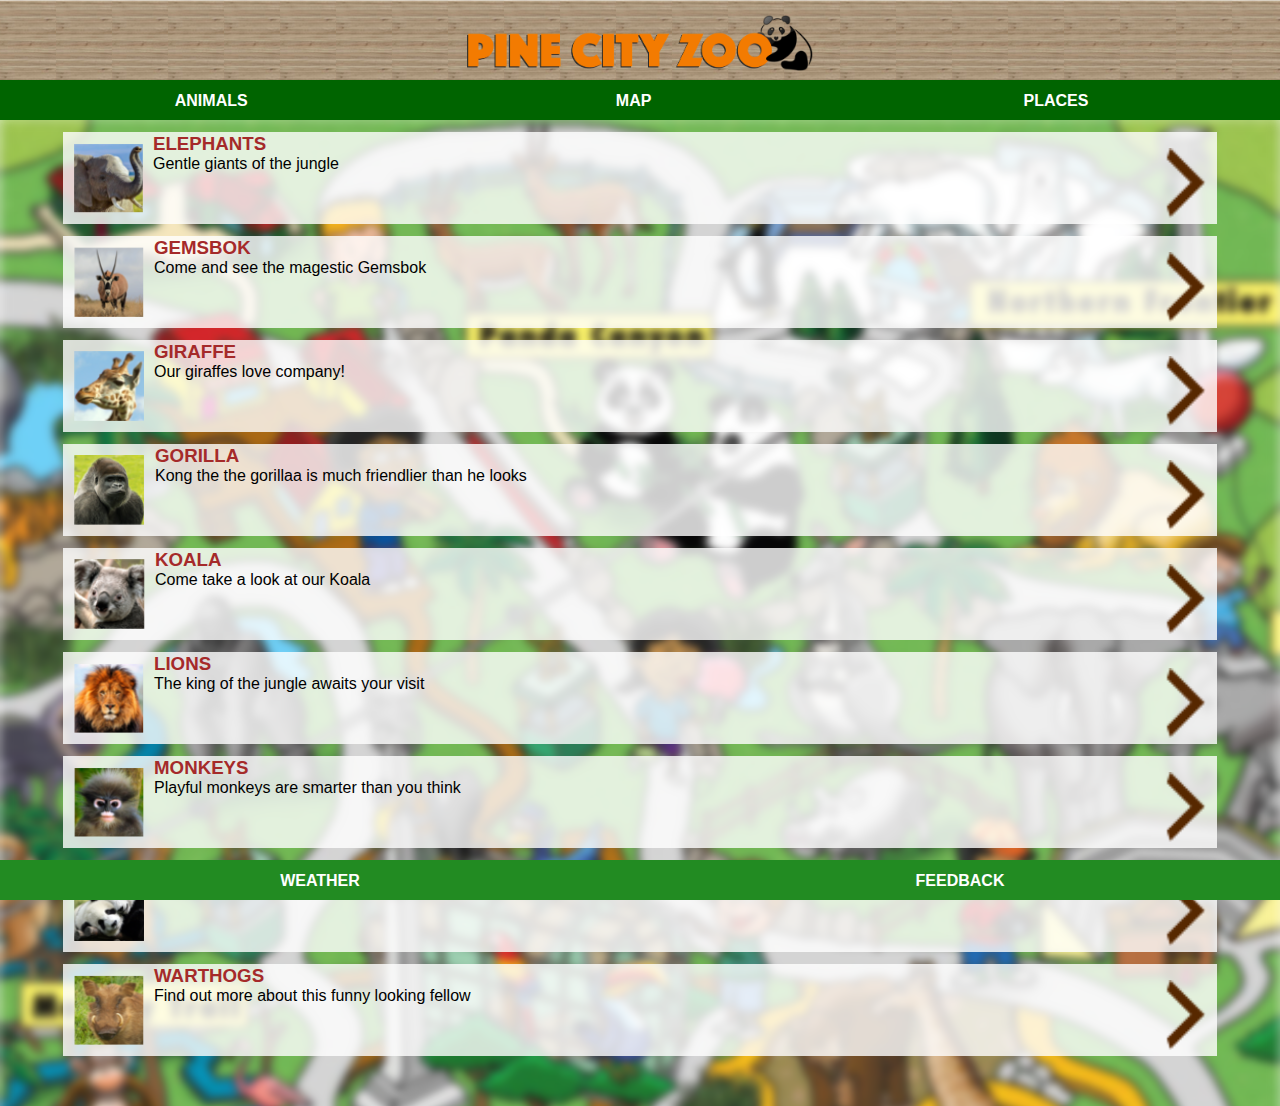
<file: animals.html>
<!DOCTYPE html>
<html>
	<head>
		<link rel="stylesheet" href="style.css">
	</head>
	<body>
		<div id="header">
			<img src="images/logo.png"/>
		</div>
		<div id="tabs-top">
			<a href="animals.html">ANIMALS</a>
			<a href="index.html">MAP</a>
			<a href="places.html">PLACES</a>
		</div>
		<div id="main">
			<div id="content">
				<a class="info-box" href="elephants.html">
					<img class="right" src="images/next-arrow.png"/>
					<img src="images/elephant-tn.png"/>
					<h3>ELEPHANTS</h3>
					<p>Gentle giants of the jungle</p>
				</a>
				<a class="info-box" href="gemsbok.html">
					<img class="right" src="images/next-arrow.png"/>
					<img src="images/gemsbok-tn.png"/>
					<h3>GEMSBOK</h3>
					<p>Come and see the magestic Gemsbok</p>
				</a>
				<a class="info-box" href="giraffe.html">
					<img class="right" src="images/next-arrow.png"/>
					<img src="images/giraffe-tn.png"/>
					<h3>GIRAFFE</h3>
					<p>Our giraffes love company!</p>
				</a>
				<a class="info-box" href="gorilla.html">
					<img class="right" src="images/next-arrow.png"/>
					<img src="images/gorilla-tn.png"/>
					<h3>GORILLA</h3>
					<p>Kong the the gorillaa is much friendlier than he looks</p>
				</a>
				<a class="info-box" href="koala.html">
					<img class="right" src="images/next-arrow.png"/>
					<img src="images/koala-tn.png"/>
					<h3>KOALA</h3>
					<p>Come take a look at our Koala</p>
				</a>
				<a class="info-box" href="lion.html">
					<img class="right" src="images/next-arrow.png"/>
					<img src="images/lion-tn.png"/>
					<h3>LIONS</h3>
					<p>The king of the jungle awaits your visit</p>
				</a>
				<a class="info-box" href="monkey.html">
					<img class="right" src="images/next-arrow.png"/>
					<img src="images/monkey-tn.png"/>
					<h3>MONKEYS</h3>
					<p>Playful monkeys are smarter than you think</p>
				</a>
				<a class="info-box" href="panda.html">
					<img class="right" src="images/next-arrow.png"/>
					<img src="images/panda-tn.png"/>
					<h3>PANDAS</h3>
					<p>The pandas senn to be everyones favourite</p>
				</a>
				<a class="info-box" href="warthog.html">
					<img class="right" src="images/next-arrow.png"/>
					<img src="images/warthog-tn.png"/>
					<h3>WARTHOGS</h3>
					<p>Find out more about this funny looking fellow</p>
				</a>
			</div>
		</div>
		<div id="tabs-bottom">
			<a href="weather.html">WEATHER</a>
			<a href="feedback.html">FEEDBACK</a>
		</div>
	</body>
</html>
</file>
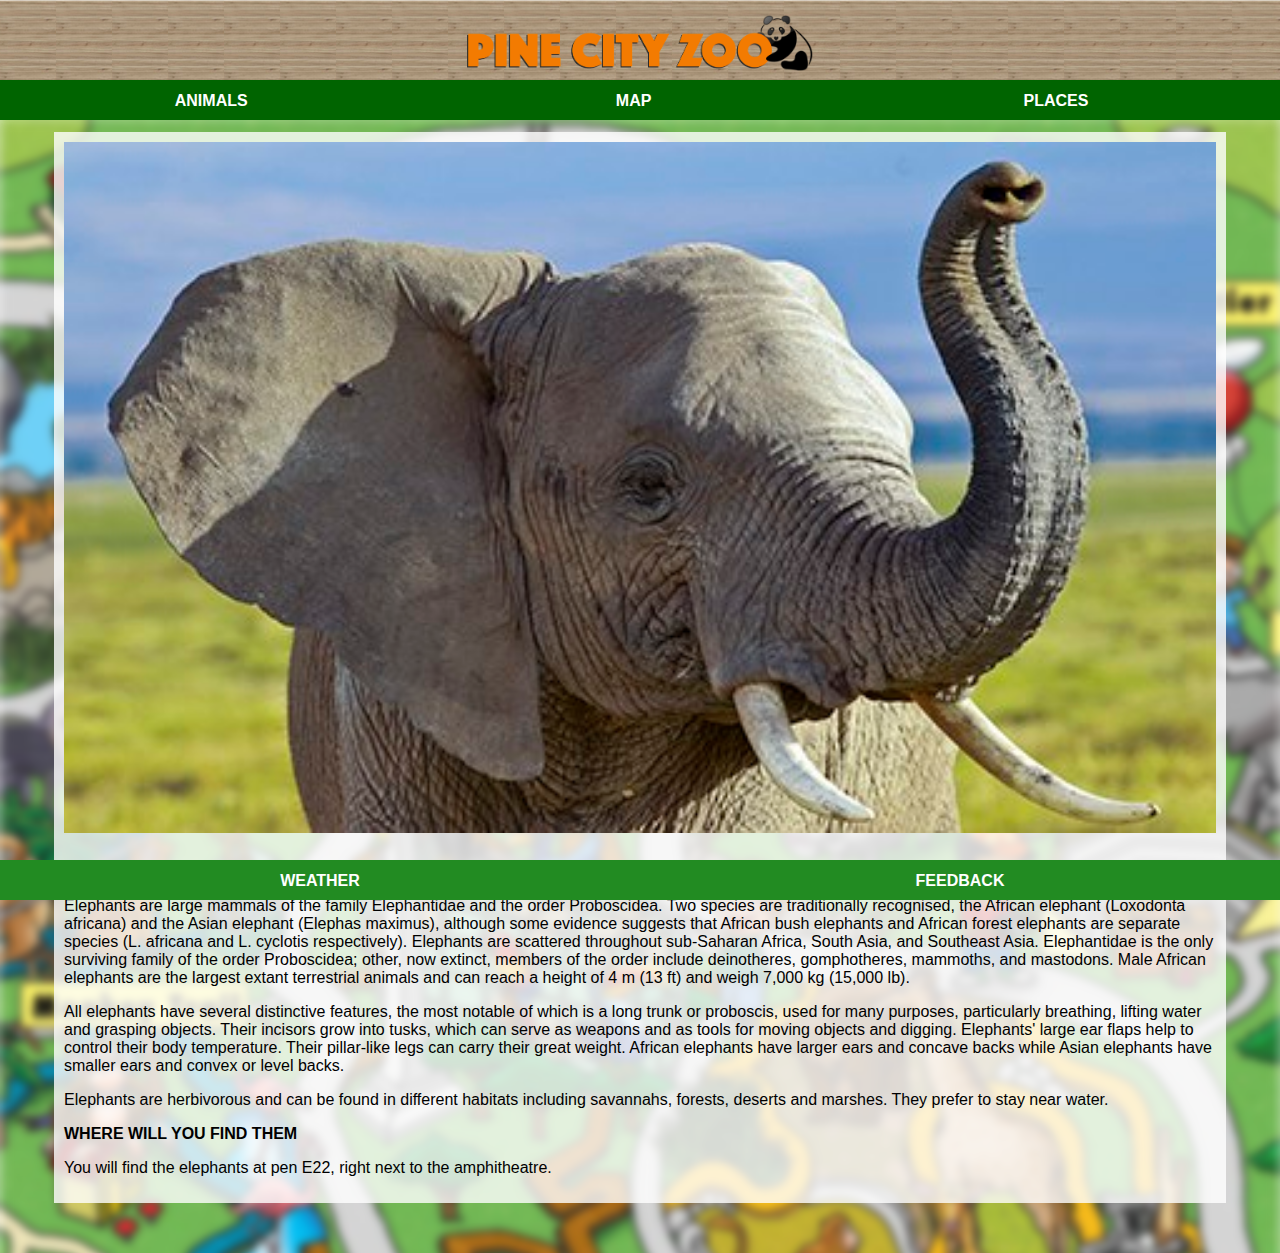
<file: elephants.html>
<!DOCTYPE html>
<html>
	<head>
		<link rel="stylesheet" href="style.css">
	</head>
	<body>
		<div id="header">
			<img src="images/logo.png"/>
		</div>
		<div id="tabs-top">
			<a href="animals.html">ANIMALS</a>
			<a href="index.html">MAP</a>
			<a href="places.html">PLACES</a>
		</div>
		<div id="main">
			<div id="content">
				<div id="info-box-full">
					<img src="images/elephant.jpg"/>
					<h3>ELEPHANTS</h3>
					 <p>Elephants are large mammals of the family Elephantidae and the order Proboscidea. Two 
    species are traditionally recognised, the African elephant (Loxodonta africana)
    and the Asian elephant (Elephas maximus), although some evidence suggests that
    African bush elephants and African forest elephants are separate species 
    (L. africana and L. cyclotis respectively). Elephants are scattered throughout
     sub-Saharan Africa, South Asia, and Southeast Asia. Elephantidae is the only 
     surviving family of the order Proboscidea; other, now extinct, members of the
     order include deinotheres, gomphotheres, mammoths, and mastodons. Male African
      elephants are the largest extant terrestrial animals and can reach a height of
     4 m (13 ft) and weigh 7,000 kg (15,000 lb).</p>
     <p>All elephants have several distinctive features, the most notable of which is a long
     trunk or proboscis, used for many purposes, particularly breathing, lifting
    water and grasping objects. Their incisors grow into tusks, which can serve 
    as weapons and as tools for moving objects and digging. Elephants' large ear 
    flaps help to control their body temperature. Their pillar-like legs can carry 
    their great weight. African elephants have larger ears and concave backs while 
   Asian elephants have smaller ears and convex or level backs.</p>
   <p>Elephants are herbivorous and can be found in different habitats including
    savannahs, forests, deserts and marshes. They prefer to stay near water.</p>
   <strong><p>WHERE WILL YOU FIND THEM</p></strong>
    <p>You will find the elephants at pen E22, right next to the amphitheatre.</p>
				</div>
			</div>
		</div>
		<div id="tabs-bottom">
			<a href="weather.html">WEATHER</a>
			<a href="feedback.html">FEEDBACK</a>
		</div>
	</body>
</html>
</file>
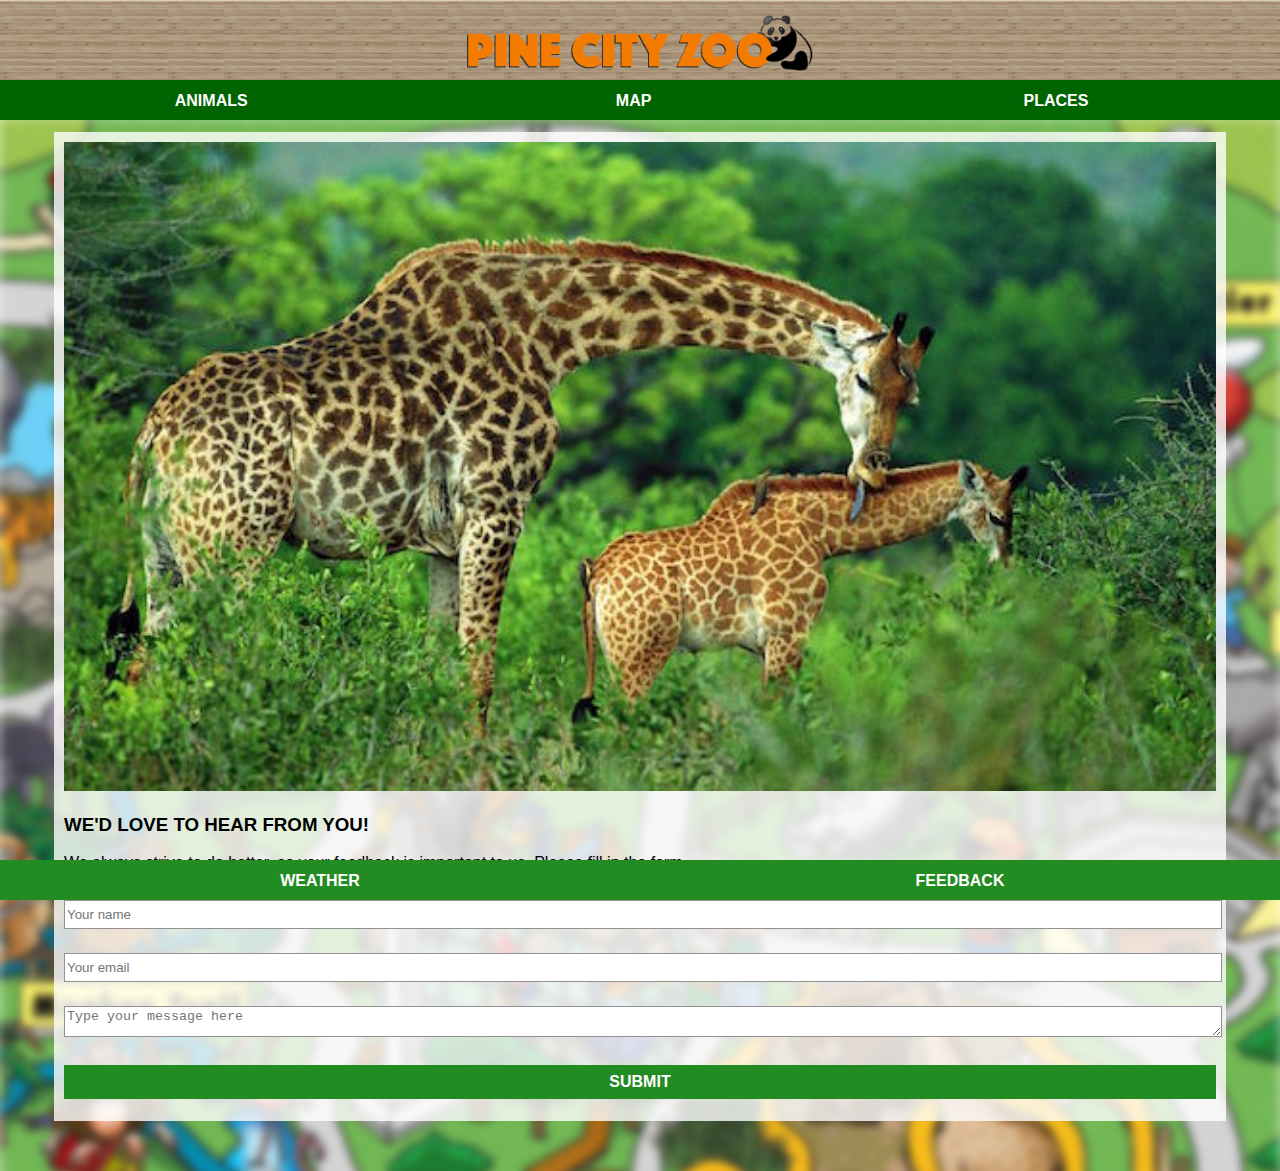
<file: feedback.html>
<!DOCTYPE html>
<html>
	<head>
		<link rel="stylesheet" href="style.css">
	</head>
	<body>
		<div id="header">
			<img src="images/logo.png"/>
		</div>
		<div id="tabs-top">
			<a href="animals.html">ANIMALS</a>
			<a href="index.html">MAP</a>
			<a href="places.html">PLACES</a>
		</div>
		<div id="main">
			<div id="content">
				<div id="info-box-full">
					<img src="images/giraffe-large.jpg"/>
					<h3>WE'D LOVE TO HEAR FROM YOU!</h3>
					<p>We always strive to do better, so your feedback is important to us. Please fill in the form.</p>
					<input type="text" placeholder="Your name" id="name"/>
					<input type="text" placeholder="Your email" id="email"/>
					<textarea placeholder="Type your message here"></textarea>
					<a class="button" href="message-recieved.html">SUBMIT</a>
				</div>
			</div>
		</div>
		<div id="tabs-bottom">
			<a href="weather.html">WEATHER</a>
			<a href="feedback.html">FEEDBACK</a>
		</div>
	</body>
</html>
</file>
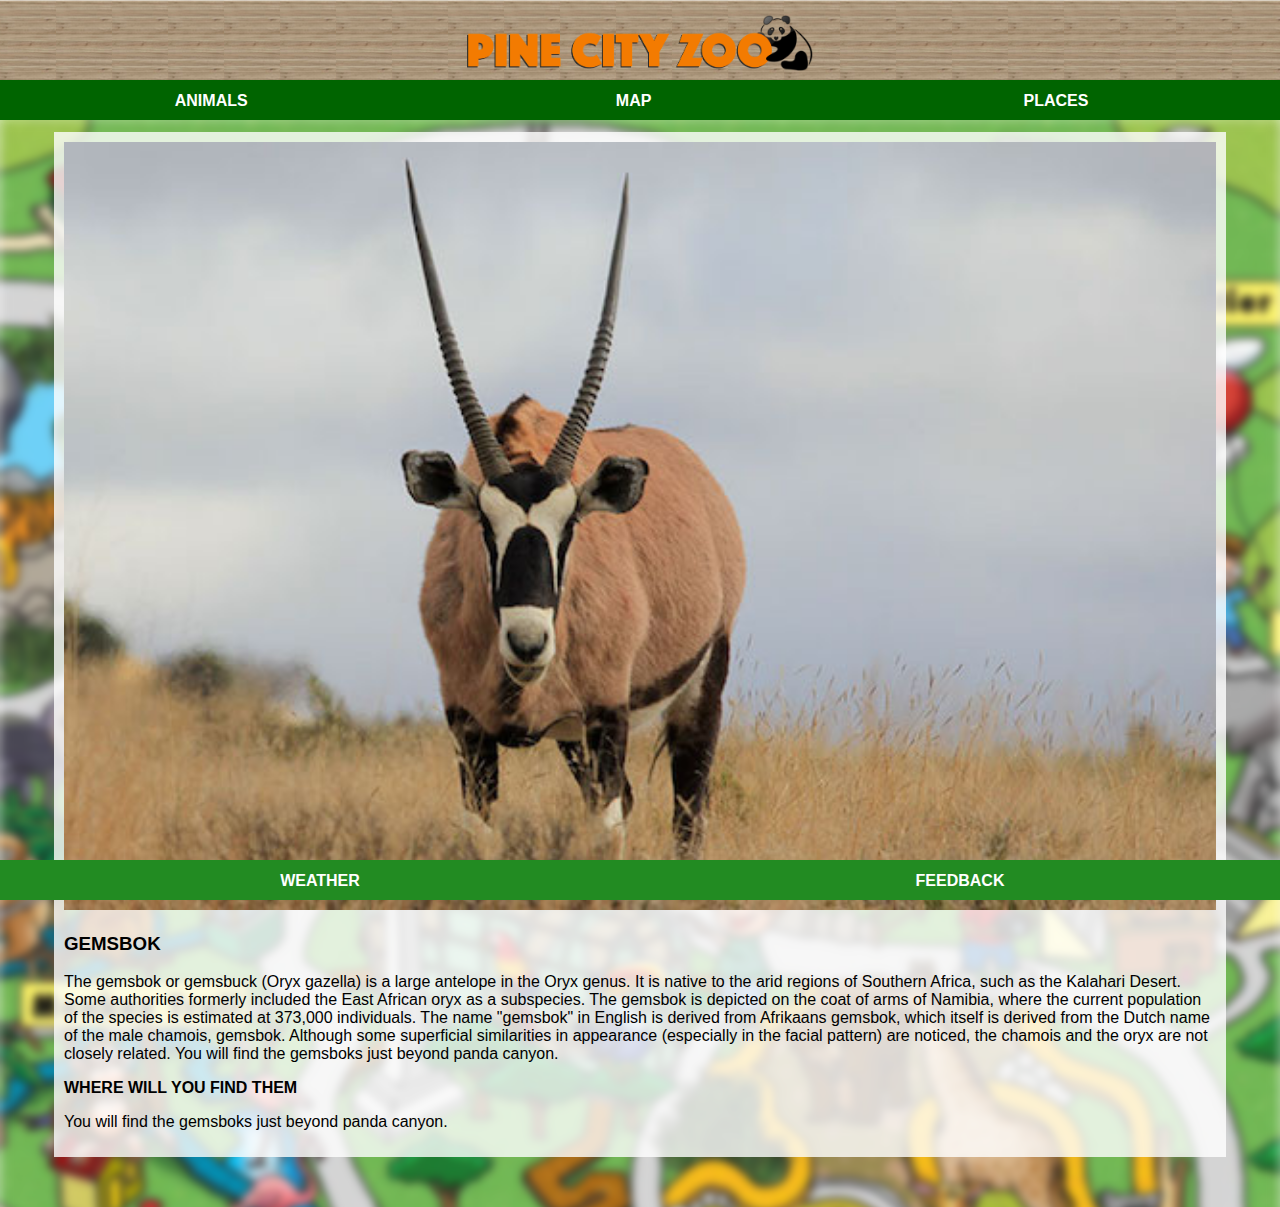
<file: gemsbok.html>
<!DOCTYPE html>
<html>
	<head>
		<link rel="stylesheet" href="style.css">
	</head>
	<body>
		<div id="header">
			<img src="images/logo.png"/>
		</div>
		<div id="tabs-top">
			<a href="animals.html">ANIMALS</a>
			<a href="index.html">MAP</a>
			<a href="places.html">PLACES</a>
		</div>
		<div id="main">
			<div id="content">
				<div id="info-box-full">
					<img src="images/gemsbok.jpg"/>
					<h3>GEMSBOK</h3>
					 <p>The gemsbok or gemsbuck (Oryx gazella) is a large antelope in the Oryx genus. It is native to the arid regions of Southern Africa, such as the Kalahari Desert. Some authorities formerly included the East African oryx as a subspecies.

The gemsbok is depicted on the coat of arms of Namibia, where the current population of the species is estimated at 373,000 individuals.

The name "gemsbok" in English is derived from Afrikaans gemsbok, which itself is derived from the Dutch name of the male chamois, gemsbok. Although some superficial similarities in appearance (especially in the facial pattern) are noticed, the chamois and the oryx are not closely related.
You will find the gemsboks just beyond panda canyon.
   <strong><p>WHERE WILL YOU FIND THEM</p></strong>
    <p>You will find the gemsboks just beyond panda canyon.</p>
				</div>
			</div>
		</div>
		<div id="tabs-bottom">
			<a href="weather.html">WEATHER</a>
			<a href="feedback.html">FEEDBACK</a>
		</div>
	</body>
</html>
</file>
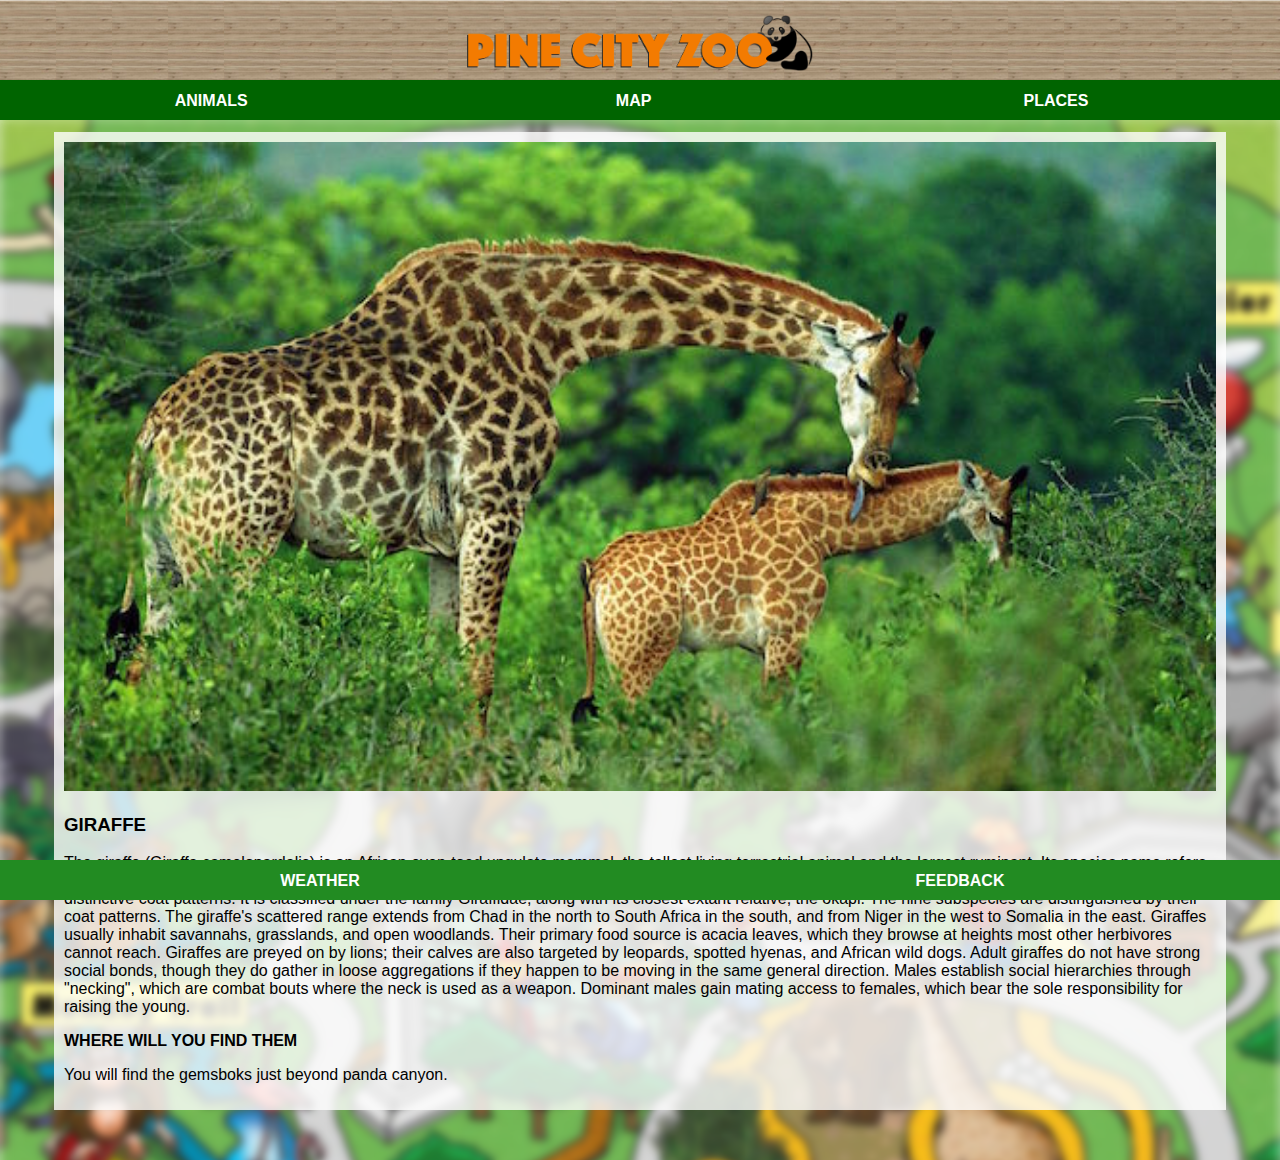
<file: giraffe.html>
<!DOCTYPE html>
<html>
	<head>
		<link rel="stylesheet" href="style.css">
	</head>
	<body>
		<div id="header">
			<img src="images/logo.png"/>
		</div>
		<div id="tabs-top">
			<a href="animals.html">ANIMALS</a>
			<a href="index.html">MAP</a>
			<a href="places.html">PLACES</a>
		</div>
		<div id="main">
			<div id="content">
				<div id="info-box-full">
					<img src="images/giraffe-large.jpg"/>
					<h3>GIRAFFE</h3>
					 <p>The giraffe (Giraffa camelopardalis) is an African even-toed ungulate mammal, the tallest living terrestrial animal and the largest ruminant. Its species name refers to its camel-like shape and its leopard-like colouring. Its chief distinguishing characteristics are its extremely long neck and legs, its horn-like ossicones, and its distinctive coat patterns. It is classified under the family Giraffidae, along with its closest extant relative, the okapi. The nine subspecies are distinguished by their coat patterns.

The giraffe's scattered range extends from Chad in the north to South Africa in the south, and from Niger in the west to Somalia in the east. Giraffes usually inhabit savannahs, grasslands, and open woodlands. Their primary food source is acacia leaves, which they browse at heights most other herbivores cannot reach.

						 Giraffes are preyed on by lions; their calves are also targeted by leopards, spotted hyenas, and African wild dogs. Adult giraffes do not have strong social bonds, though they do gather in loose aggregations if they happen to be moving in the same general direction. Males establish social hierarchies through "necking", which are combat bouts where the neck is used as a weapon. Dominant males gain mating access to females, which bear the sole responsibility for raising the young.</p>

   <strong><p>WHERE WILL YOU FIND THEM</p></strong>
    <p>You will find the gemsboks just beyond panda canyon.</p>
				</div>
			</div>
		</div>
		<div id="tabs-bottom">
			<a href="weather.html">WEATHER</a>
			<a href="feedback.html">FEEDBACK</a>
		</div>
	</body>
</html>
</file>
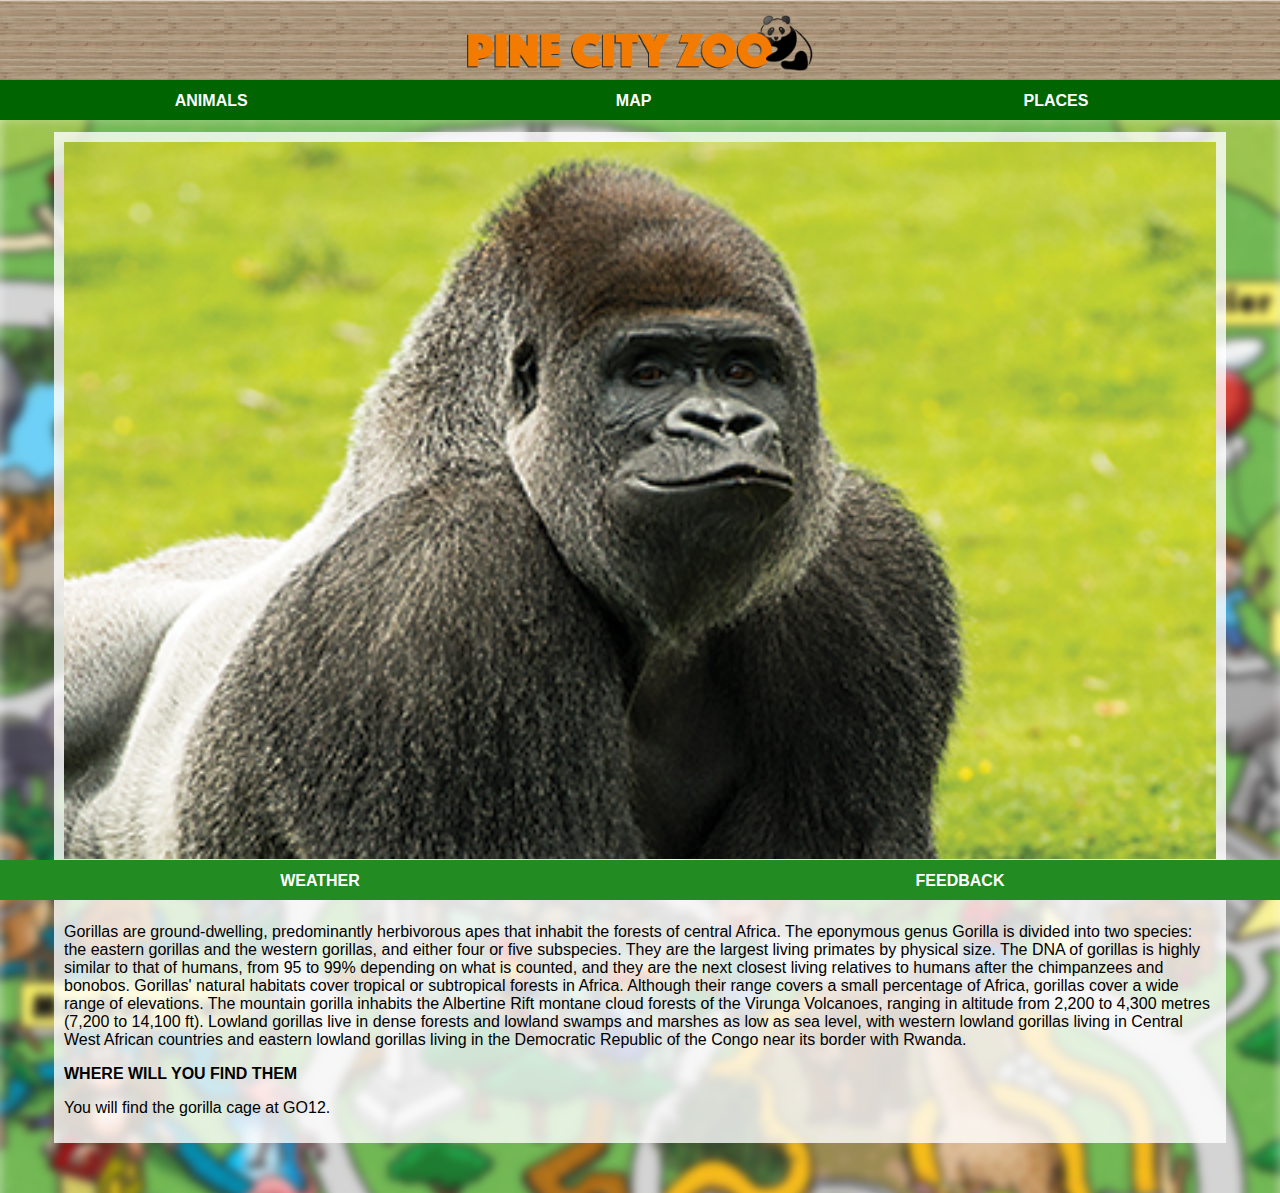
<file: gorilla.html>
<!DOCTYPE html>
<html>
	<head>
		<link rel="stylesheet" href="style.css">
	</head>
	<body>
		<div id="header">
			<img src="images/logo.png"/>
		</div>
		<div id="tabs-top">
			<a href="animals.html">ANIMALS</a>
			<a href="index.html">MAP</a>
			<a href="places.html">PLACES</a>
		</div>
		<div id="main">
			<div id="content">
				<div id="info-box-full">
					<img src="images/gorilla.jpg"/>
					<h3>GORILLA</h3>
					 <p>Gorillas are ground-dwelling, predominantly herbivorous apes that inhabit the forests of central Africa. The eponymous genus Gorilla is divided into two species: the eastern gorillas and the western gorillas, and either four or five subspecies. They are the largest living primates by physical size. The DNA of gorillas is highly similar to that of humans, from 95 to 99% depending on what is counted, and they are the next closest living relatives to humans after the chimpanzees and bonobos.

Gorillas' natural habitats cover tropical or subtropical forests in Africa. Although their range covers a small percentage of Africa, gorillas cover a wide range of elevations. The mountain gorilla inhabits the Albertine Rift montane cloud forests of the Virunga Volcanoes, ranging in altitude from 2,200 to 4,300 metres (7,200 to 14,100 ft). Lowland gorillas live in dense forests and lowland swamps and marshes as low as sea level, with western lowland gorillas living in Central West African countries and eastern lowland gorillas living in the Democratic Republic of the Congo near its border with Rwanda.
</p>

   <strong><p>WHERE WILL YOU FIND THEM</p></strong>
    <p>You will find the gorilla cage at GO12.</p>
				</div>
			</div>
		</div>
		<div id="tabs-bottom">
			<a href="weather.html">WEATHER</a>
			<a href="feedback.html">FEEDBACK</a>
		</div>
	</body>
</html>
</file>
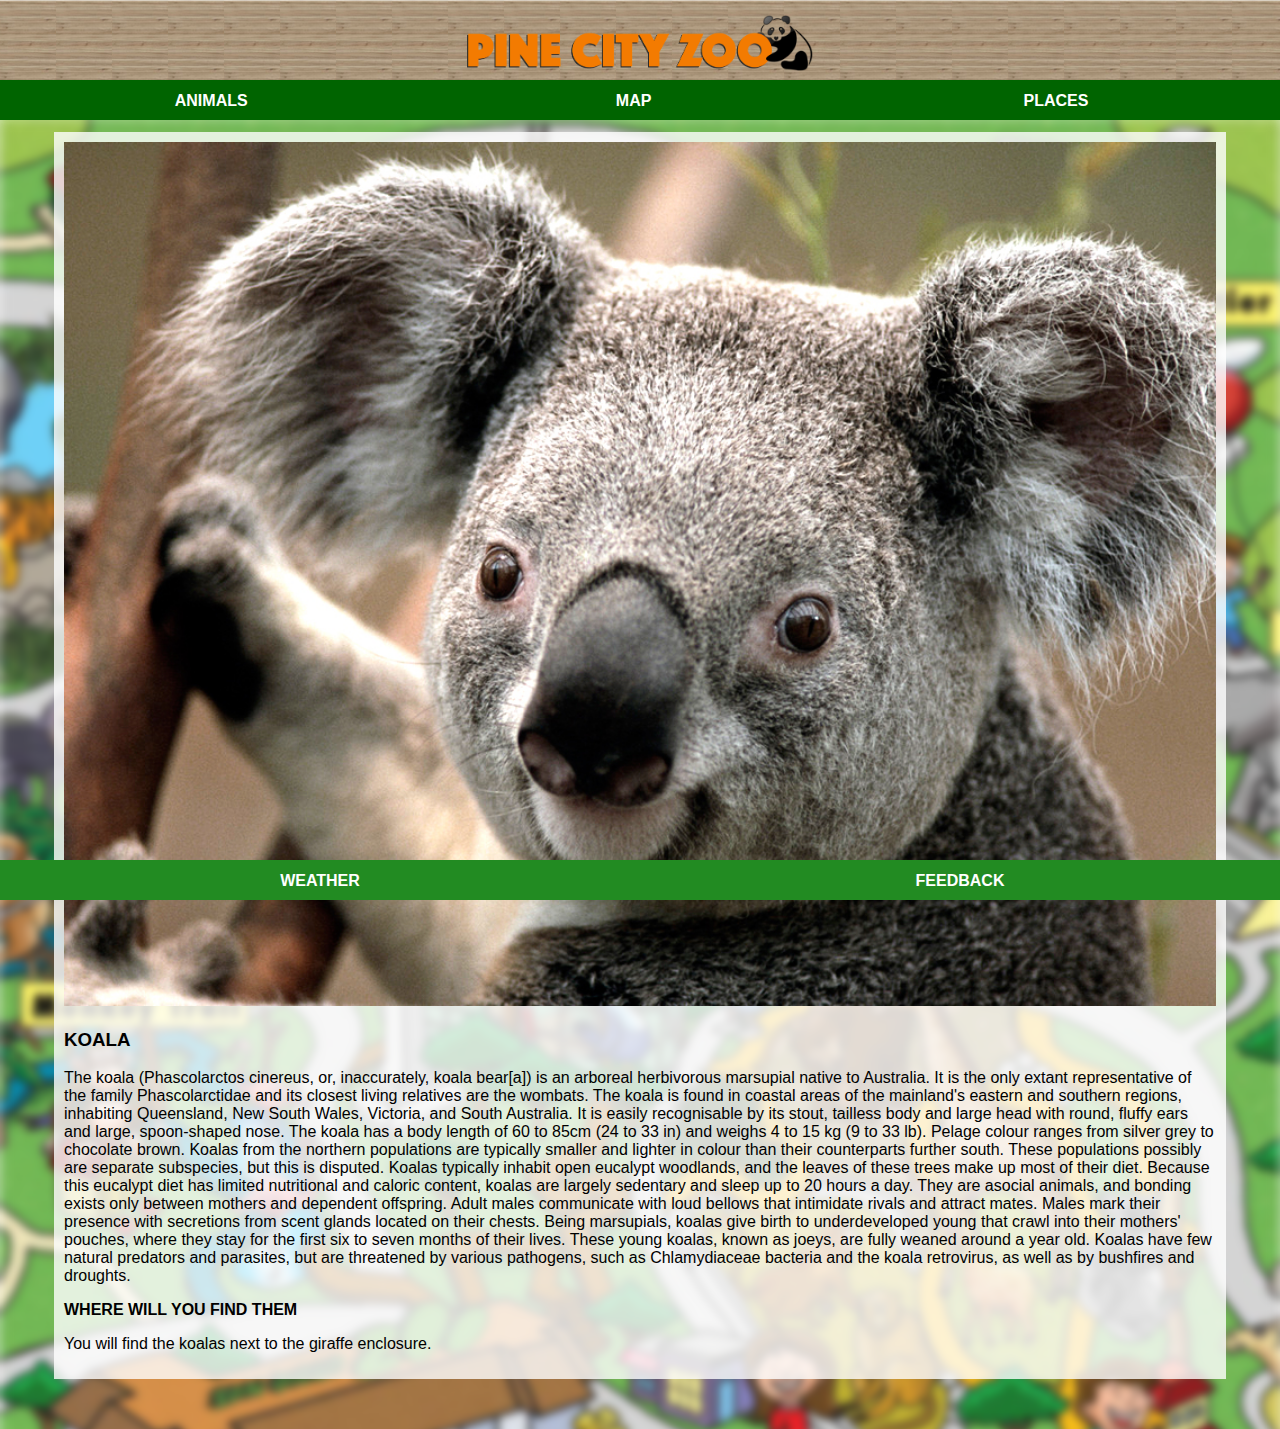
<file: koala.html>
<!DOCTYPE html>
<html>
	<head>
		<link rel="stylesheet" href="style.css">
	</head>
	<body>
		<div id="header">
			<img src="images/logo.png"/>
		</div>
		<div id="tabs-top">
			<a href="animals.html">ANIMALS</a>
			<a href="index.html">MAP</a>
			<a href="places.html">PLACES</a>
		</div>
		<div id="main">
			<div id="content">
				<div id="info-box-full">
					<img src="images/koala.jpg"/>
					<h3>KOALA</h3>
					 <p>The koala (Phascolarctos cinereus, or, inaccurately, koala bear[a]) is an arboreal herbivorous marsupial native to Australia. It is the only extant representative of the family Phascolarctidae and its closest living relatives are the wombats. The koala is found in coastal areas of the mainland's eastern and southern regions, inhabiting Queensland, New South Wales, Victoria, and South Australia. It is easily recognisable by its stout, tailless body and large head with round, fluffy ears and large, spoon-shaped nose. The koala has a body length of 60 to 85cm (24 to 33 in) and weighs 4 to 15 kg (9 to 33 lb). Pelage colour ranges from silver grey to chocolate brown. Koalas from the northern populations are typically smaller and lighter in colour than their counterparts further south. These populations possibly are separate subspecies, but this is disputed.

Koalas typically inhabit open eucalypt woodlands, and the leaves of these trees make up most of their diet. Because this eucalypt diet has limited nutritional and caloric content, koalas are largely sedentary and sleep up to 20 hours a day. They are asocial animals, and bonding exists only between mothers and dependent offspring. Adult males communicate with loud bellows that intimidate rivals and attract mates. Males mark their presence with secretions from scent glands located on their chests. Being marsupials, koalas give birth to underdeveloped young that crawl into their mothers' pouches, where they stay for the first six to seven months of their lives. These young koalas, known as joeys, are fully weaned around a year old. Koalas have few natural predators and parasites, but are threatened by various pathogens, such as Chlamydiaceae bacteria and the koala retrovirus, as well as by bushfires and droughts.</p>

   <strong><p>WHERE WILL YOU FIND THEM</p></strong>
    <p>You will find the koalas next to the giraffe enclosure.</p>
				</div>
			</div>
		</div>
		<div id="tabs-bottom">
			<a href="weather.html">WEATHER</a>
			<a href="feedback.html">FEEDBACK</a>
		</div>
	</body>
</html>
</file>
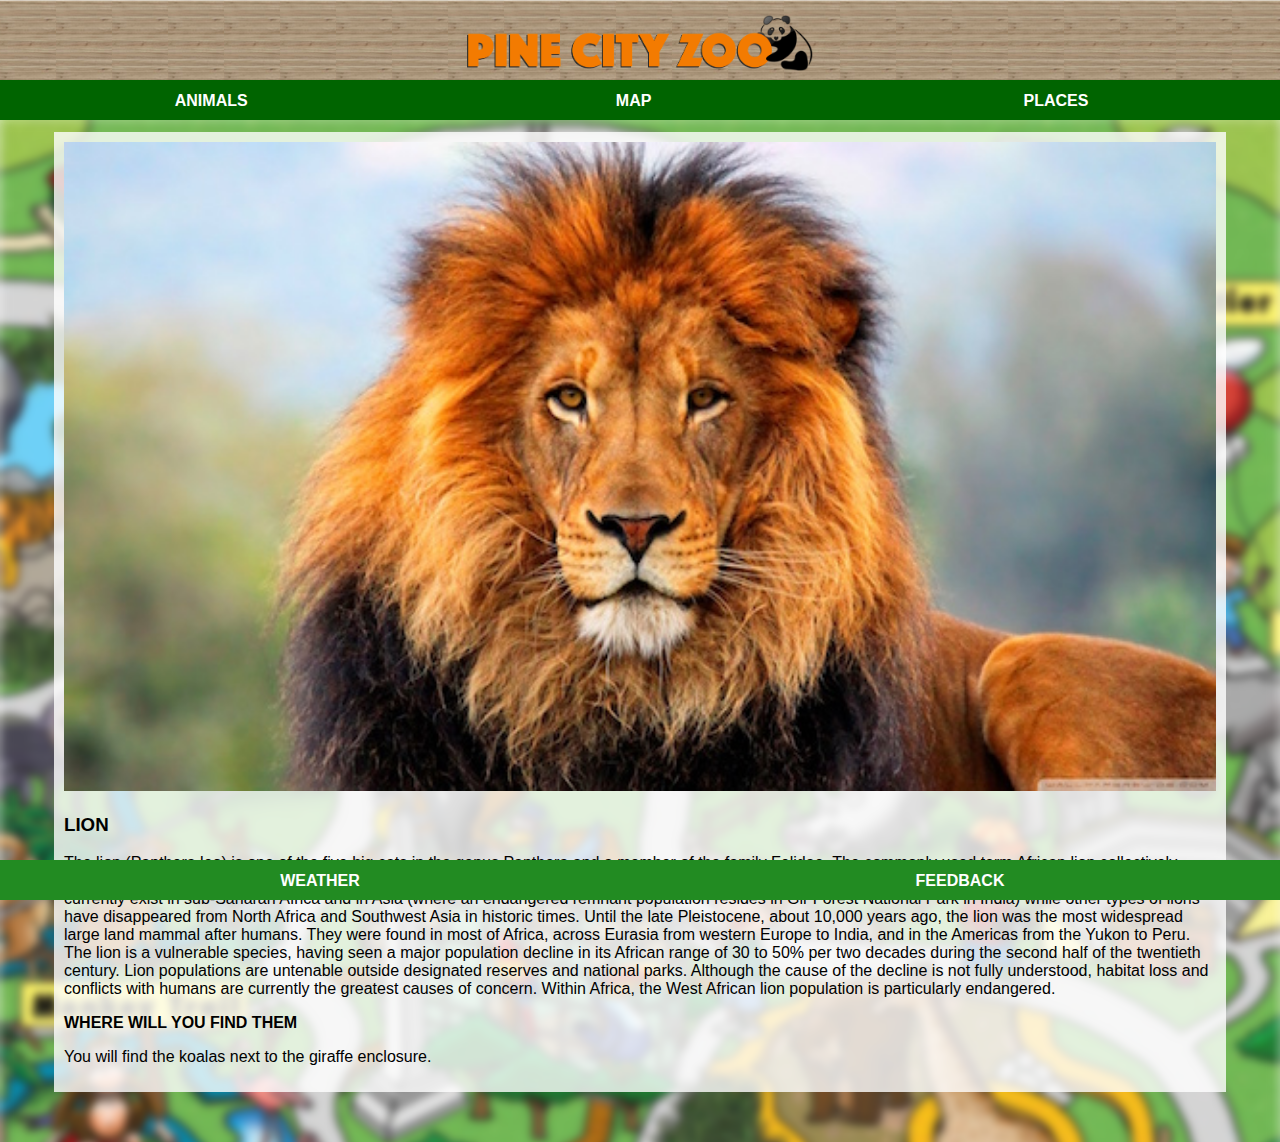
<file: lion.html>
<!DOCTYPE html>
<html>
	<head>
		<link rel="stylesheet" href="style.css">
	</head>
	<body>
		<div id="header">
			<img src="images/logo.png"/>
		</div>
		<div id="tabs-top">
			<a href="animals.html">ANIMALS</a>
			<a href="index.html">MAP</a>
			<a href="places.html">PLACES</a>
		</div>
		<div id="main">
			<div id="content">
				<div id="info-box-full">
					<img src="images/lion.jpg"/>
					<h3>LION</h3>
					 <p>The lion (Panthera leo) is one of the five big cats in the genus Panthera and a member of the family Felidae. The commonly used term African lion collectively denotes the several subspecies found in Africa. With some males exceeding 250 kg (550 lb) in weight, it is the second-largest living cat after the tiger.

Wild lions currently exist in sub-Saharan Africa and in Asia (where an endangered remnant population resides in Gir Forest National Park in India) while other types of lions have disappeared from North Africa and Southwest Asia in historic times. Until the late Pleistocene, about 10,000 years ago, the lion was the most widespread large land mammal after humans. They were found in most of Africa, across Eurasia from western Europe to India, and in the Americas from the Yukon to Peru.

The lion is a vulnerable species, having seen a major population decline in its African range of 30 to 50% per two decades during the second half of the twentieth century. Lion populations are untenable outside designated reserves and national parks. Although the cause of the decline is not fully understood, habitat loss and conflicts with humans are currently the greatest causes of concern. Within Africa, the West African lion population is particularly endangered.</p>

   <strong><p>WHERE WILL YOU FIND THEM</p></strong>
    <p>You will find the koalas next to the giraffe enclosure.</p>
				</div>
			</div>
		</div>
		<div id="tabs-bottom">
			<a href="weather.html">WEATHER</a>
			<a href="feedback.html">FEEDBACK</a>
		</div>
	</body>
</html>
</file>
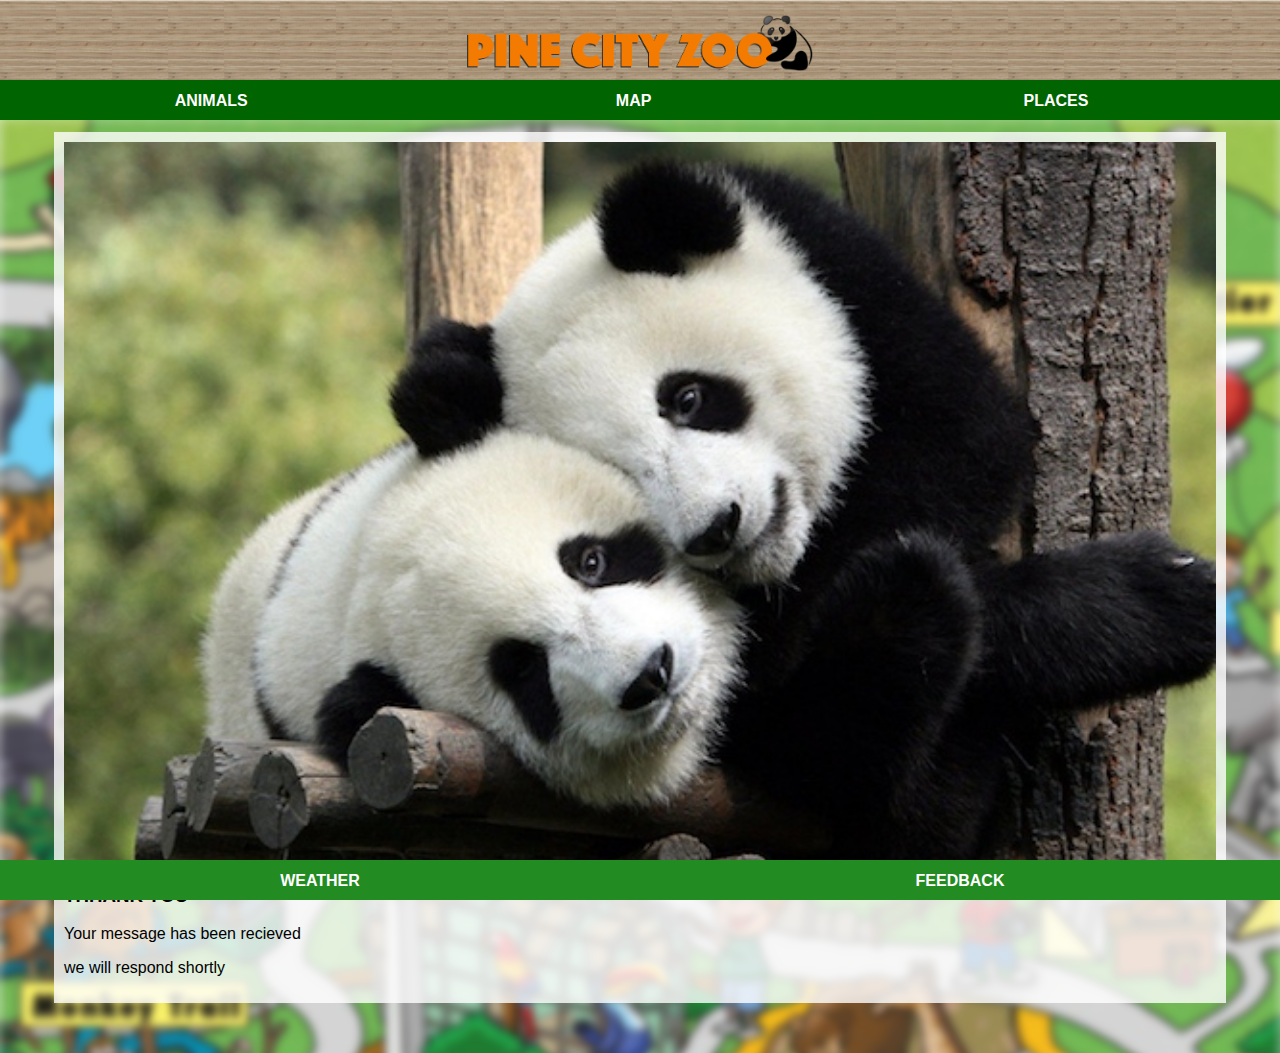
<file: message-recieved.html>
<!DOCTYPE html>
<html>
	<head>
		<link rel="stylesheet" href="style.css">
	</head>
	<body>
		<div id="header">
			<img src="images/logo.png"/>
		</div>
		<div id="tabs-top">
			<a href="animals.html">ANIMALS</a>
			<a href="index.html">MAP</a>
			<a href="places.html">PLACES</a>
		</div>
		<div id="main">
			<div id="content">
				<div id="info-box-full">
					<img src="images/panda.jpg"/>
					<h3>THHANK YOU</h3>
					<p>Your message has been recieved</p>
					<p>we will respond shortly</p>
				</div>
			</div>
		</div>
		<div id="tabs-bottom">
			<a href="weather.html">WEATHER</a>
			<a href="feedback.html">FEEDBACK</a>
		</div>
	</body>
</html>
</file>
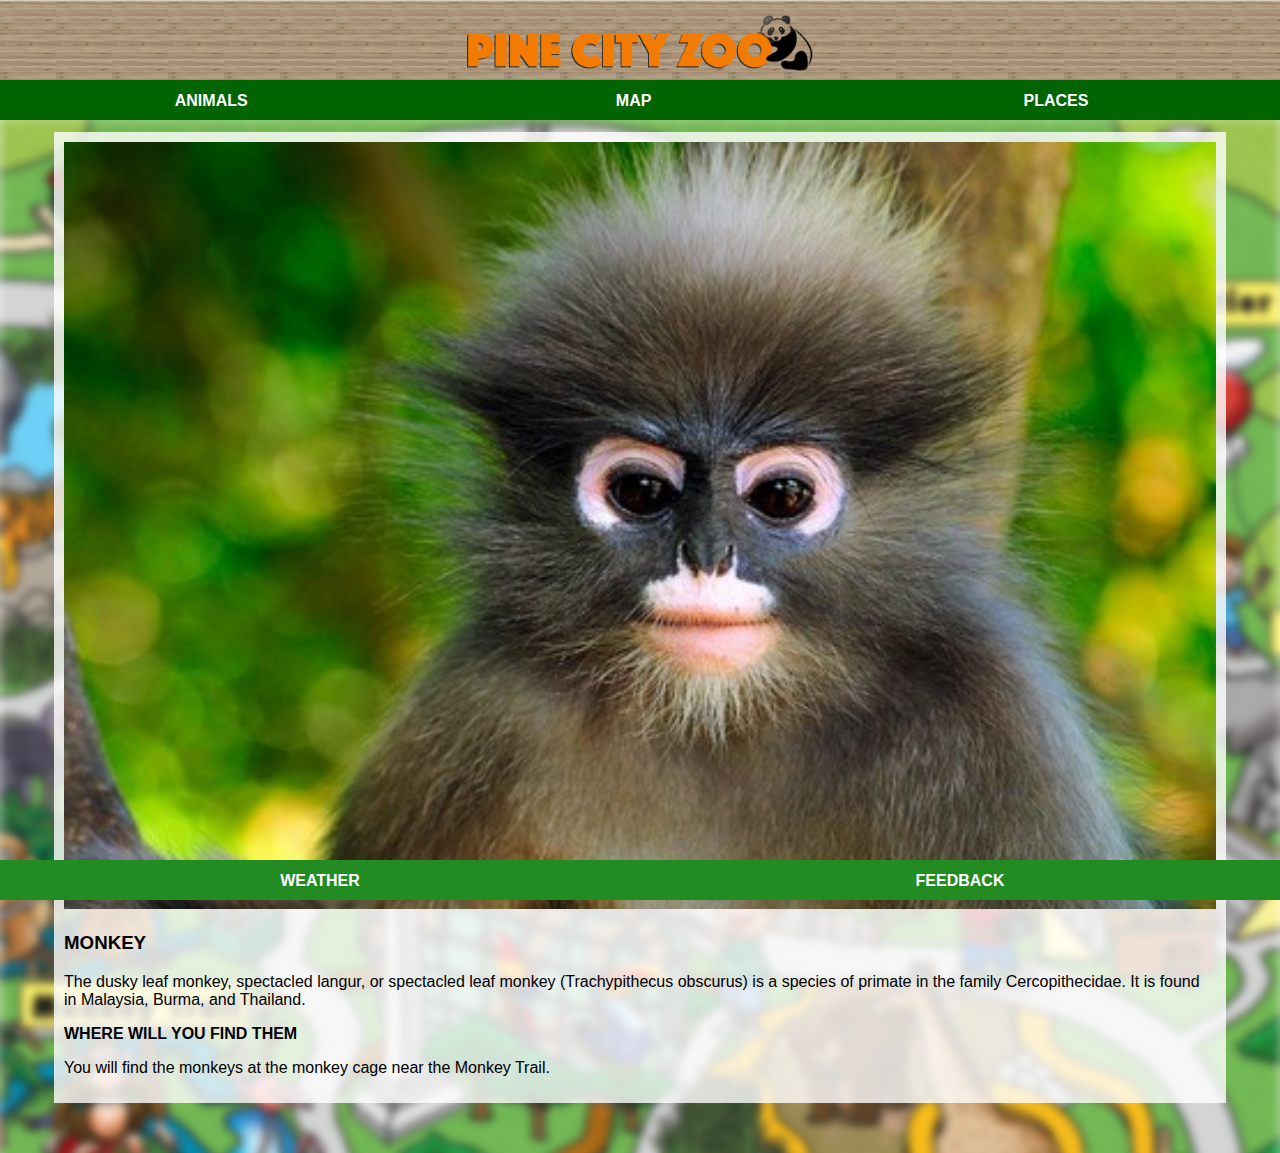
<file: monkey.html>
<!DOCTYPE html>
<html>
	<head>
		<link rel="stylesheet" href="style.css">
	</head>
	<body>
		<div id="header">
			<img src="images/logo.png"/>
		</div>
		<div id="tabs-top">
			<a href="animals.html">ANIMALS</a>
			<a href="index.html">MAP</a>
			<a href="places.html">PLACES</a>
		</div>
		<div id="main">
			<div id="content">
				<div id="info-box-full">
					<img src="images/monkey.jpg"/>
					<h3>MONKEY</h3>
					 <p>The dusky leaf monkey, spectacled langur, or spectacled leaf monkey (Trachypithecus obscurus) is a species of primate in the family Cercopithecidae. It is found in Malaysia, Burma, and Thailand.</p>

   <strong><p>WHERE WILL YOU FIND THEM</p></strong>
    <p>You will find the monkeys at the monkey cage near the Monkey Trail.</p>
				</div>
			</div>
		</div>
		<div id="tabs-bottom">
			<a href="weather.html">WEATHER</a>
			<a href="feedback.html">FEEDBACK</a>
		</div>
	</body>
</html>
</file>
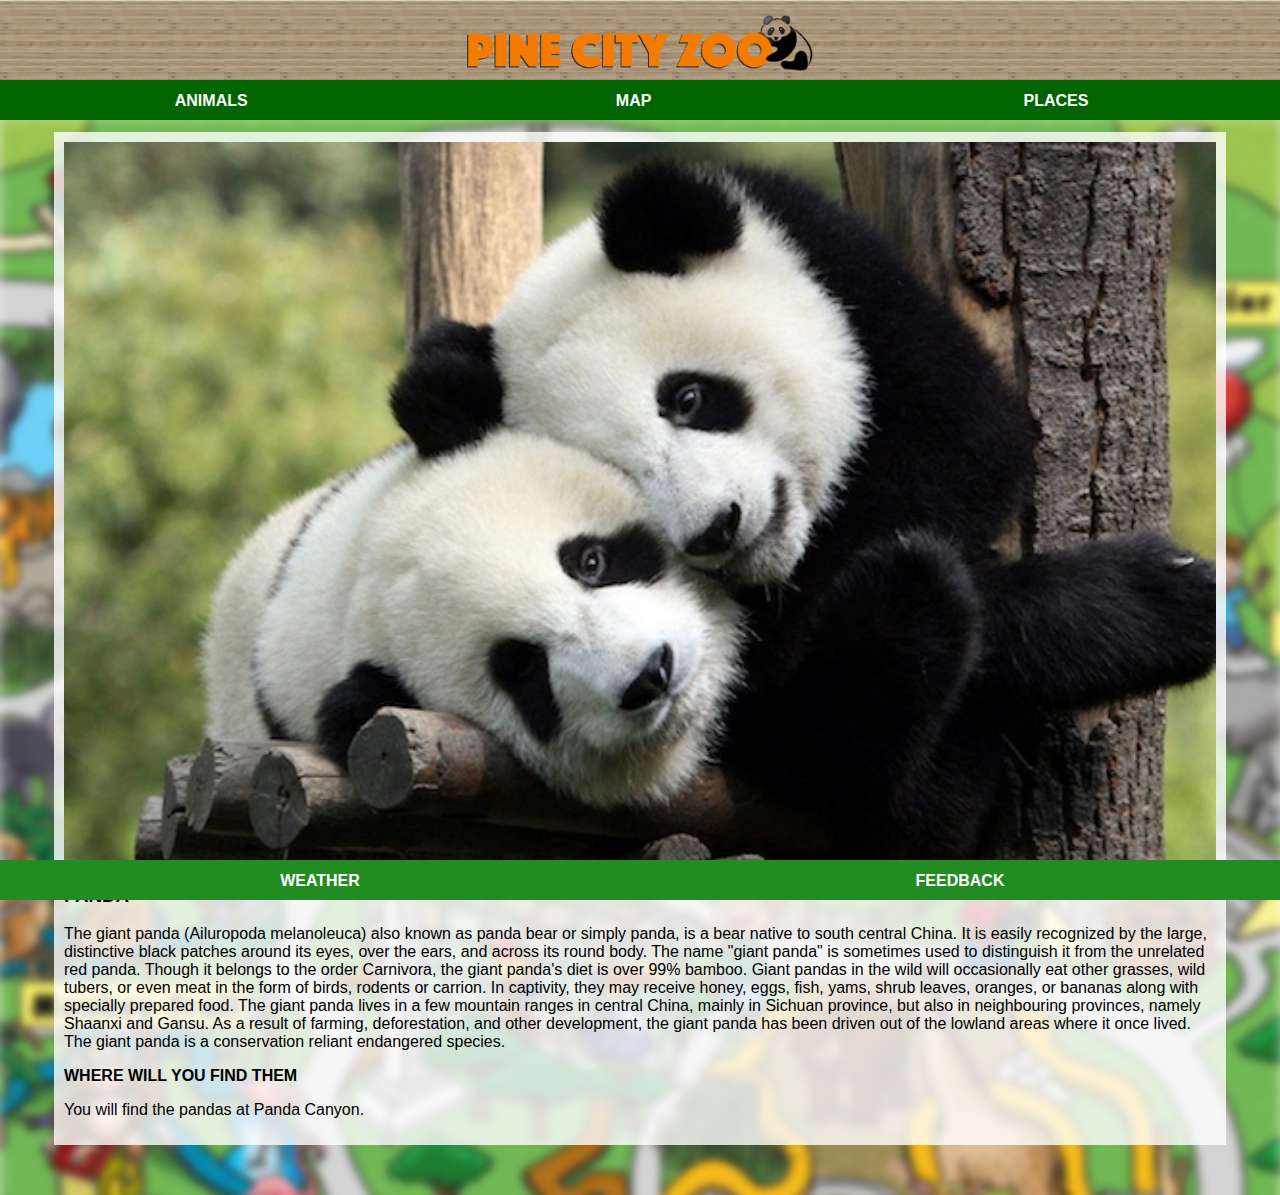
<file: panda.html>
<!DOCTYPE html>
<html>
	<head>
		<link rel="stylesheet" href="style.css">
	</head>
	<body>
		<div id="header">
			<img src="images/logo.png"/>
		</div>
		<div id="tabs-top">
			<a href="animals.html">ANIMALS</a>
			<a href="index.html">MAP</a>
			<a href="places.html">PLACES</a>
		</div>
		<div id="main">
			<div id="content">
				<div id="info-box-full">
					<img src="images/panda.jpg"/>
					<h3>PANDA</h3>
					 <p>The giant panda (Ailuropoda melanoleuca) also known as panda bear or simply panda, is a bear native to south central China. It is easily recognized by the large, distinctive black patches around its eyes, over the ears, and across its round body. The name "giant panda" is sometimes used to distinguish it from the unrelated red panda. Though it belongs to the order Carnivora, the giant panda's diet is over 99% bamboo. Giant pandas in the wild will occasionally eat other grasses, wild tubers, or even meat in the form of birds, rodents or carrion. In captivity, they may receive honey, eggs, fish, yams, shrub leaves, oranges, or bananas along with specially prepared food.

The giant panda lives in a few mountain ranges in central China, mainly in Sichuan province, but also in neighbouring provinces, namely Shaanxi and Gansu. As a result of farming, deforestation, and other development, the giant panda has been driven out of the lowland areas where it once lived.

The giant panda is a conservation reliant endangered species.</p>

   <strong><p>WHERE WILL YOU FIND THEM</p></strong>
    <p>You will find the pandas at Panda Canyon.</p>
				</div>
			</div>
		</div>
		<div id="tabs-bottom">
			<a href="weather.html">WEATHER</a>
			<a href="feedback.html">FEEDBACK</a>
		</div>
	</body>
</html>
</file>
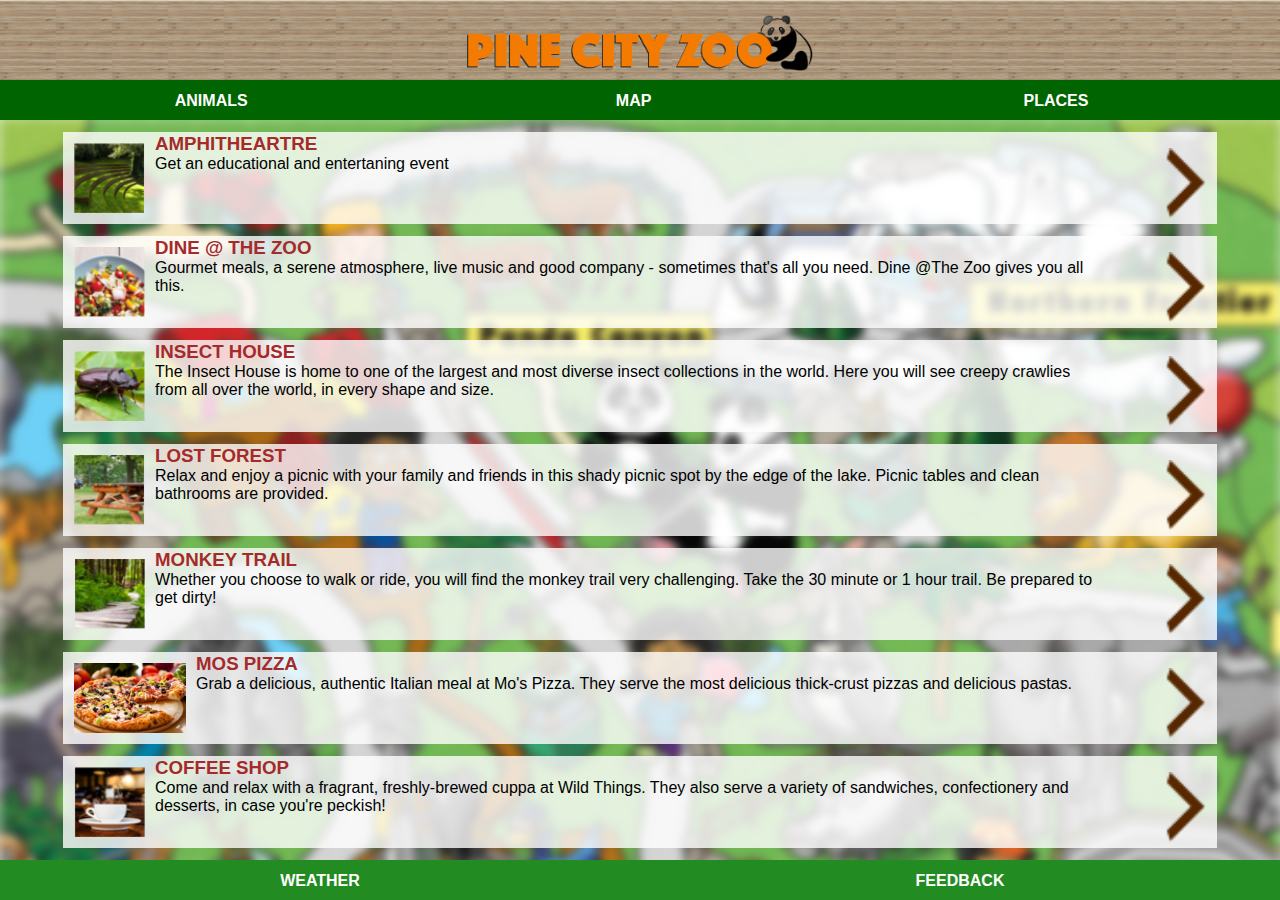
<file: places.html>
<!DOCTYPE html>
<html>
	<head>
		<link rel="stylesheet" href="style.css">
	</head>
	<body>
		<div id="header">
			<img src="images/logo.png"/>
		</div>
		<div id="tabs-top">
			<a href="animals.html">ANIMALS</a>
			<a href="index.html">MAP</a>
			<a href="places.html">PLACES</a>
		</div>
		<div id="main">
			<div id="content">
				<a class="info-box" href="#">
					<img class="right" src="images/next-arrow.png"/>
					<img src="images/amphitheatre-tn.png"/>
					<h3>AMPHITHEARTRE</h3>
					<p>Get an educational and entertaning event</p>
				</a>
				<a class="info-box" href="#">
					<img class="right" src="images/next-arrow.png"/>
					<img src="images/restaurant-tn.png"/>
					<h3>DINE @ THE ZOO</h3>
					<p>Gourmet meals, a serene atmosphere, live music and good company - sometimes that's all you need.
						Dine @The Zoo gives you all this.</p>
				</a>
				<a class="info-box" href="#">
					<img class="right" src="images/next-arrow.png"/>
					<img src="images/insect-house-tn.png"/>
					<h3>INSECT HOUSE</h3>
					<p>The Insect House is home to one of the largest and most diverse insect collections in the world. Here you will see creepy crawlies from all over the world, in every shape and size.</p>
				</a>
				<a class="info-box" href="#">
					<img class="right" src="images/next-arrow.png"/>
					<img src="images/lost-forest-tn.png"/>
					<h3>LOST FOREST</h3>
					<p>Relax and enjoy a picnic with your family and friends in this shady picnic spot by the edge of the lake.
						Picnic tables and clean bathrooms are provided.</p>
				</a>
				<a class="info-box" href="#">
					<img class="right" src="images/next-arrow.png"/>
					<img src="images/monkey-trail-tn.png"/>
					<h3>MONKEY TRAIL</h3>
					<p>Whether you choose to walk or ride, you will find the monkey trail very challenging. Take the 30 minute or 1 hour trail.
						Be prepared to get dirty!</p>
				</a>
				<a class="info-box" href="#">
					<img class="right" src="images/next-arrow.png"/>
					<img src="images/mos-pizza.jpg"/>
					<h3>MOS PIZZA</h3>
					<p>Grab a delicious, authentic Italian meal at Mo's Pizza.
						They serve the most delicious thick-crust pizzas and delicious pastas.</p>
				</a>
				<a class="info-box" href="#">
					<img class="right" src="images/next-arrow.png"/>
					<img src="images/coffee-shop-tn.png"/>
					<h3>COFFEE SHOP</h3>
					<p>Come and relax with a fragrant, freshly-brewed cuppa at Wild Things.
						They also serve a variety of sandwiches, confectionery and desserts, in case you're peckish!</p>
				</a>
			</div>
		</div>
		<div id="tabs-bottom">
			<a href="weather.html">WEATHER</a>
			<a href="feedback.html">FEEDBACK</a>
		</div>
	</body>
</html>
</file>
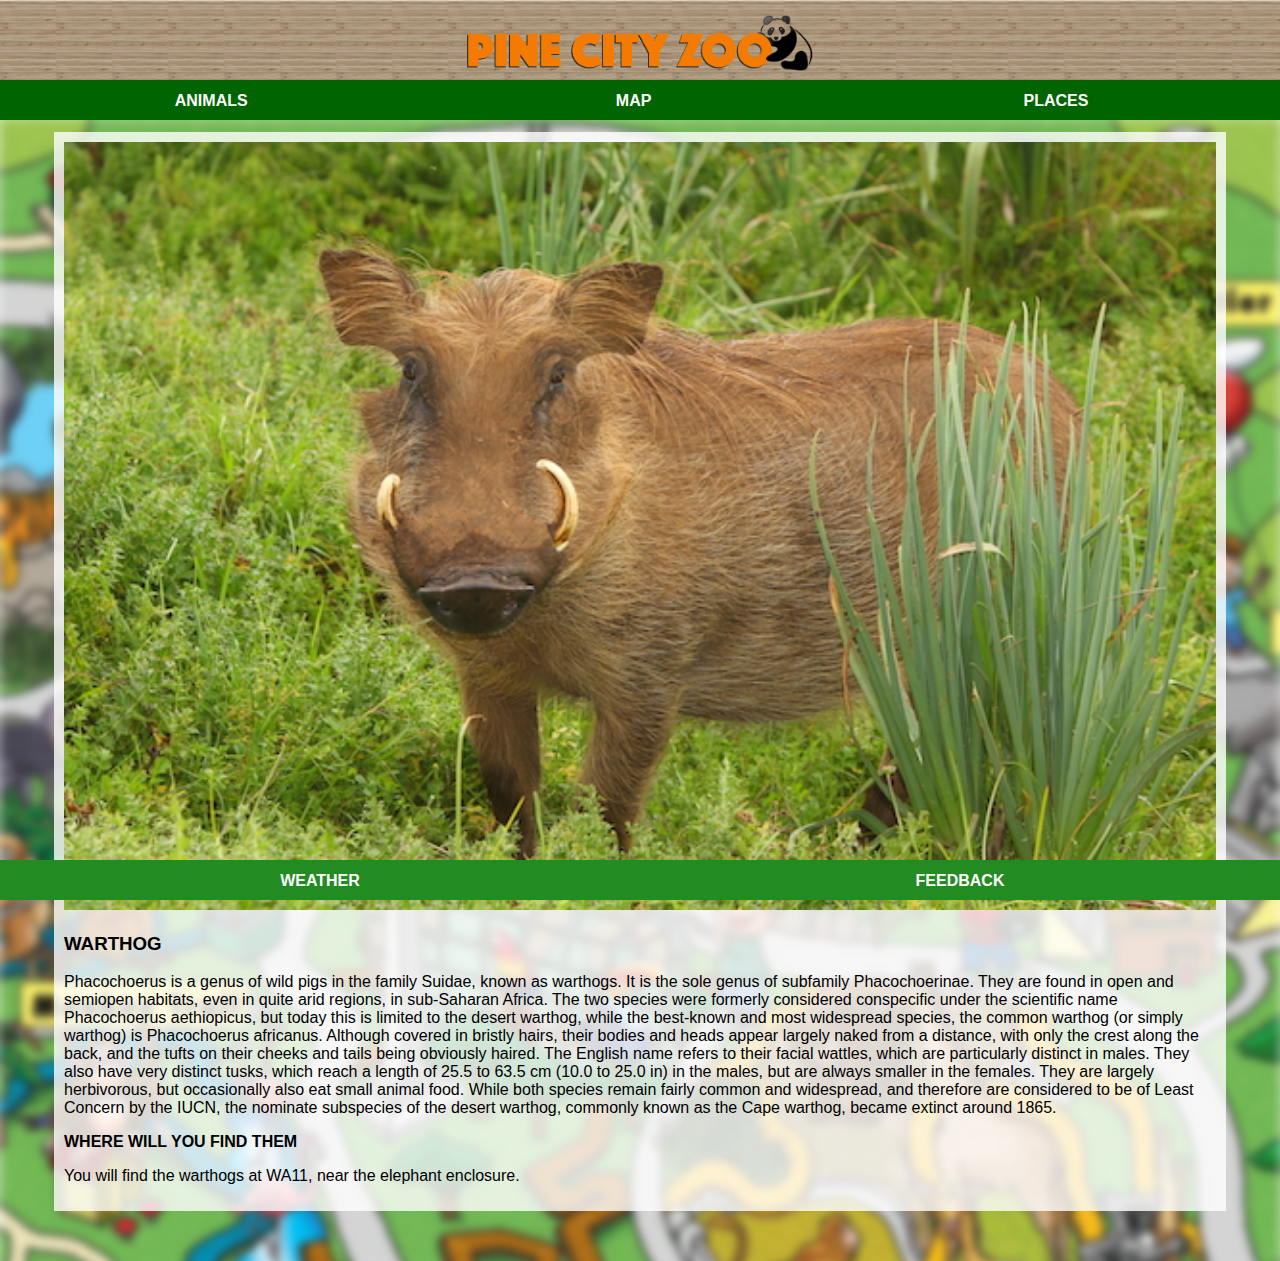
<file: warthog.html>
<!DOCTYPE html>
<html>
	<head>
		<link rel="stylesheet" href="style.css">
	</head>
	<body>
		<div id="header">
			<img src="images/logo.png"/>
		</div>
		<div id="tabs-top">
			<a href="animals.html">ANIMALS</a>
			<a href="index.html">MAP</a>
			<a href="places.html">PLACES</a>
		</div>
		<div id="main">
			<div id="content">
				<div id="info-box-full">
					<img src="images/warthog.jpg"/>
					<h3>WARTHOG</h3>
					 <p>Phacochoerus is a genus of wild pigs in the family Suidae, known as warthogs. It is the sole genus of subfamily Phacochoerinae. They are found in open and semiopen habitats, even in quite arid regions, in sub-Saharan Africa. The two species were formerly considered conspecific under the scientific name Phacochoerus aethiopicus, but today this is limited to the desert warthog, while the best-known and most widespread species, the common warthog (or simply warthog) is Phacochoerus africanus.

Although covered in bristly hairs, their bodies and heads appear largely naked from a distance, with only the crest along the back, and the tufts on their cheeks and tails being obviously haired. The English name refers to their facial wattles, which are particularly distinct in males. They also have very distinct tusks, which reach a length of 25.5 to 63.5 cm (10.0 to 25.0 in) in the males, but are always smaller in the females. They are largely herbivorous, but occasionally also eat small animal food. While both species remain fairly common and widespread, and therefore are considered to be of Least Concern by the IUCN, the nominate subspecies of the desert warthog, commonly known as the Cape warthog, became extinct around 1865.
</p>

   <strong><p>WHERE WILL YOU FIND THEM</p></strong>
    <p>You will find the warthogs at WA11, near the elephant enclosure.</p>
				</div>
			</div>
		</div>
		<div id="tabs-bottom">
			<a href="weather.html">WEATHER</a>
			<a href="feedback.html">FEEDBACK</a>
		</div>
	</body>
</html>
</file>
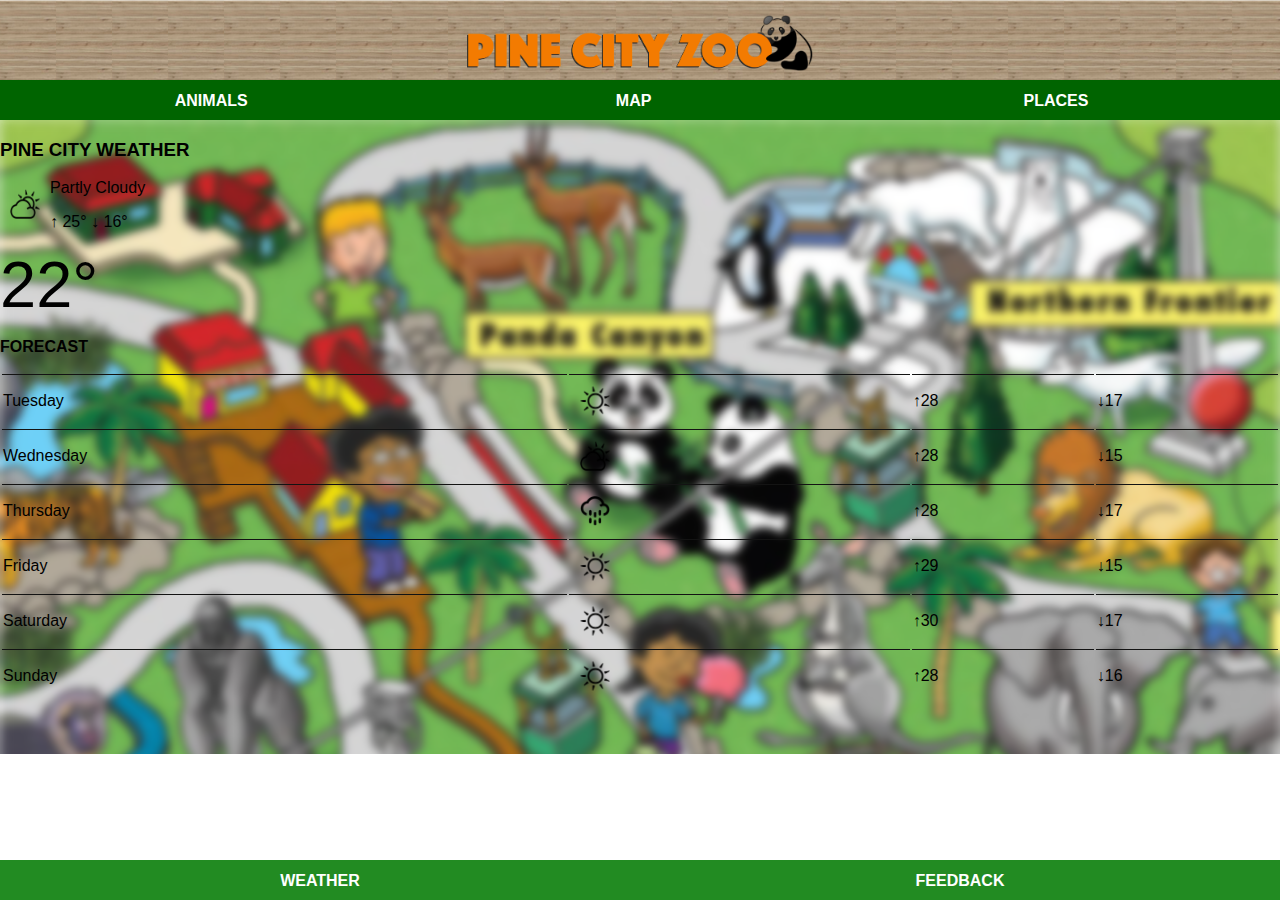
<file: weather.html>
<!DOCTYPE html>
<html>
      <head>
            <link rel="stylesheet" href="style.css">
      </head>

      <body>
            <div id="header">
                  <img src="images/logo.png"/>
            </div>
            <div id="tabs-top">
                  <a href="animals.html">ANIMALS</a>
                  <a href="index.html">MAP</a>
                  <a href="places.html">PLACES</a>
            </div>
            <div id="main">
                  <div id="content">
                       <a class="info-box-full">
                            <h3>PINE CITY WEATHER</h3>
                            <p><img class="info-box-weather-icon" src="images/partly-cloudy.png"/>Partly Cloudy</p>
                            <p>&uarr; 25&deg &darr; 16&deg;</p>
                            <h1 class="info-box-weather-icon">22&deg;</h1>
						   
                           <p><strong>FORECAST</strong></p>
                           <table>
							    <tr>
           							<td>Tuesday</td>
           							<td><img class="info-box-weather-icon" src="images/sunny.png"></td>
									<td>&uarr;28</td>
           							<td>&darr;17</td>
     							</tr>

							   	<tr>
									<td>Wednesday</td>
           							<td><img class="info-box-weather-icon" src="images/partly-cloudy.png"></td>
									<td>&uarr;28</td>
									<td>&darr;15</td>
							   	</tr>

							   	<tr>
									<td>Thursday</td>
									<td><img class="info-box-weather-icon" src="images/rain.png"></td>
									<td>&uarr;28</td>
									<td>&darr;17</td>
							   	</tr>

							   	<tr>
									<td>Friday</td>
									<td><img class="info-box-weather-icon" src="images/sunny.png"></td>
									<td>&uarr;29</td>
									<td>&darr;15</td>
							   	</tr>

							   	<tr>
									<td>Saturday</td>
									<td><img class="info-box-weather-icon" src="images/sunny.png"></td>
									<td>&uarr;30</td>
									<td>&darr;17</td>
							   	</tr>

							   	<tr>
									<td>Sunday</td>
									<td><img class="info-box-weather-icon" src="images/sunny.png"></td>
									<td>&uarr;28</td>
									<td>&darr;16</td>
							   	</tr>

                           </table>
                       </a>
                  </div>
            </div>
            <div id="tabs-bottom">
                   <a href="weather.html">WEATHER</a>
                   <a href="feedback.html">FEEDBACK</a>
            </div>
      </body>
</html>
</file>
<file: style.css>
body{
	padding: 0;
	margin: 0;
	font-family: Helvetica;
}

#header{
	position: fixed;
	top: 0pc;
	left: 0px;
	z-index: 500;
	width: 100%;
	height: 80px;
	background-image: url('images/wood-bg.png');
	background-repeat: repeat-x;
}

#header img{
	display: block;
	margin: auto;
	height: 70%;
	padding-top: 15px;
}

#tabs-top{
	position: fixed;
	top: 80px;
	left: 0;
	z-index: 500;
	width: 100%;
	height: 40px;
	background-color: darkgreen;
}

#tabs-top a{
	float: left;
	display: block;
	width: 33%;
	height: 35px;
	font-weight: 700;
	color: white;
	text-align: center;
	text-decoration: none;
	padding-top: 12px;
}

#main-home{
	margin-top: 120px;
}

#tabs-bottom{
	position: fixed;
	bottom: 0;
	left: 0;
	z-index: 500;
	width: 100%;
	height: 40px;
	background-color: forestgreen;
}

#tabs-bottom a{
	float: left;
	display: block;
	width: 50%;
	height: 35px;
	font-weight: 700;
	color: white;
	text-align: center;
	text-decoration: none;
	padding-top: 12px;
}

#main{
	margin-top: 119px;
	background: url(images/map-blur.png);
	background-repeat: no-repeat;
	background-size: cover;
}

#content{
	padding-top: 1px;
	padding-bottom: 50px;
}

a.info-box{
	text-decoration: none;
	background: rgba(255, 255, 255, .8);
	width: 90%;
	height: 90px;
	display: block;
	margin: auto;
	margin-top: 12px;
	padding: 1px;
}

.info-box img{
	height: 70px;
	margin: 10px;
	float: left;
}

.info-box h3{
	padding: 0px;
	margin: 0px;
	width: 90%;
	color: brown;
}

.info-box p{
	margin: 0px;
	padding: 0px;
	width: 90%;
	color: black;
}

.info-box img.right{
	float: right;
	margin-top: 15px;
	height: 40x;
}

#info-box-full{
	background: rgba(255, 255, 255, .8);
	width: 90%;
	display: block;
	margin: auto;
	margin-top: 12px;
	padding: 10px;
}

#info-box-full img{
	width: 100%;
}

#info-boc-full h3{
	text-align: center;
}

img.info-box-weather-icon{
     height: 30px;
     width: 30px;
     margin: 10px;
     float:left; 
}

h1.info-box-weather-icon{
     font-size: 65px;
     font-weight: 200;
     padding: 0;
     margin: 0;
}

table{
	width: 100%;
}

td{
	border-top: 1px solid #131313;
}

input{
      width: 100%;
      height: 25px;
      margin: 12px 0;
      border: 1px solid #929292;
}

textarea{
      width: 100%;
      height:25px;
      margin: 12px 0;
      border: 1px solid #929292;
}

.button{
      display: block;
      background-color: forestgreen;
      text-decoration: none;
      text-align: center;
      color: white;
      font-size: 16px;
      font-weight: 600;
      margin: 12px 0;
      padding: 8px 0;
}
</file>
